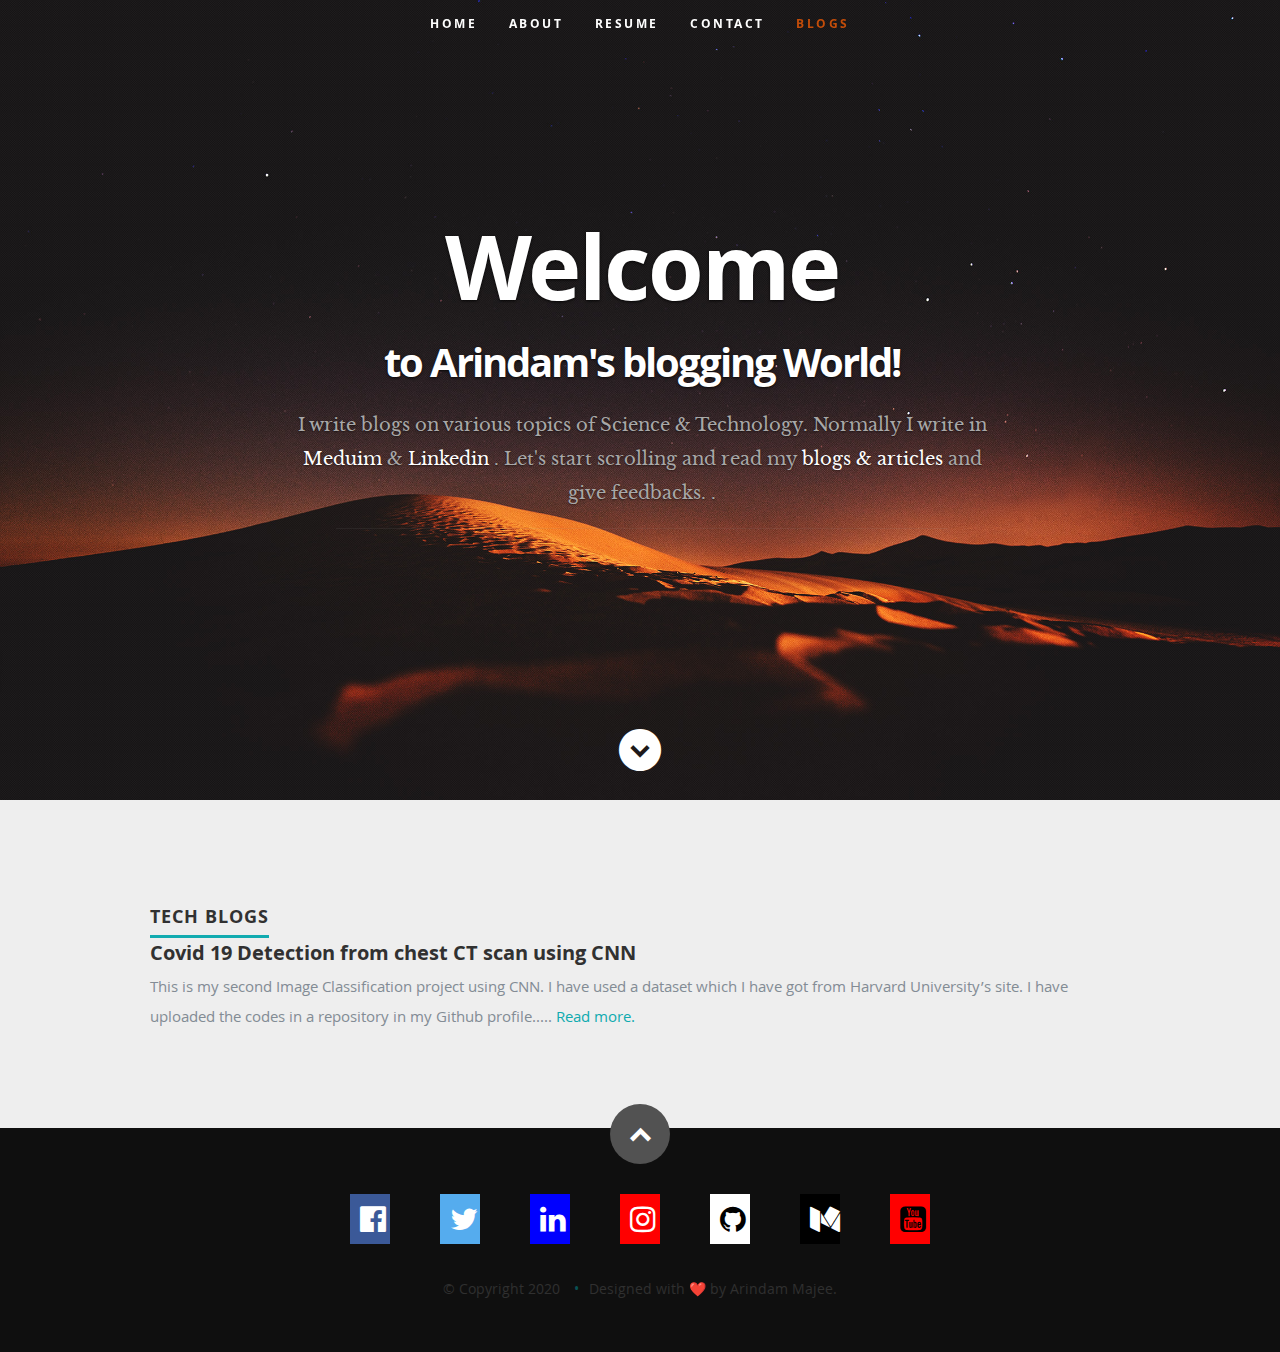
<file: blog.html>
<!DOCTYPE html>
<html>
<head>
        <!--- Basic Page Needs
   ================================================== -->
   <meta charset="utf-8">
   <title>Arindam Majee</title>
   <meta name="description" content="">
   <meta name="author" content="">

  <!-- Mobile Specific Metas
  ================================================== -->
   <meta name="viewport" content="width=device-width, initial-scale=1, maximum-scale=1">

   <!-- CSS
   ================================================== -->
   
   <link rel="stylesheet" href="css/default.css">
   <link rel="stylesheet" href="css/blog.css">
   <link rel="stylesheet" href="https://cdnjs.cloudflare.com/ajax/libs/font-awesome/4.7.0/css/font-awesome.min.css">
   
   <!--<link rel="stylesheet" href="css/layout.css">-->
  
  <!-- Script
  ================================================== -->
   

  <!-- Favicons
   ================================================== -->
   <link rel="shortcut icon" href="favicon.png" >
</head>

<body>
     <!-- Header
   ================================================== -->
   <header id="home">

    <nav id="nav-wrap">

       <a class="mobile-btn" href="#nav-wrap" title="Show navigation">Show navigation</a>
        <a class="mobile-btn" href="#" title="Hide navigation">Hide navigation</a>

       <ul id="nav" class="nav">
          <li ><a class="smoothscroll" href="./index.html">Home</a></li>
          <li><a class="smoothscroll" href="./index.html#about">About</a></li>
           <li><a class="smoothscroll" href="./index.html#resume">Resume</a></li>
          <li><a class="smoothscroll" href="./index.html#contact">Contact</a></li>
          <li><a style="color: rgb(196, 77, 9);" href="./blog.html">Blogs</a></li>
       </ul> <!-- end #nav -->

    </nav> <!-- end #nav-wrap -->

    <div class="row banner">
       <div class="banner-text">
          <h1 class="responsive-headline">Welcome <br></h1> <h2>to Arindam's blogging World!</h2>
          
          <h3> I write blogs on various topics of Science & Technology. Normally I write in <span>Meduim</span> & <span>Linkedin</span>
          </span>. Let's start scrolling and read my <span>blogs & articles</span> and give feedbacks. .</h3>
          <hr />
          
       </div>
    </div>

    <p class="scrolldown">
       <a class="smoothscroll" href="#technical-blog"><i class="icon-down-circle"></i></a>
    </p>

 </header> <!-- Header End -->

 <!--
     Technical Blogs
     ============================================================-->
     <section id="technical-blog" >

        <div class="row tech-blog">
            <div class="three columns header-col">
               <h1><span>Tech Blogs</span></h1>
            </div>

        </div>

        <div class="row">
            <div class="column">
               <h4>Covid 19 Detection from chest CT scan using CNN</h4>
               <p>This is my second Image Classification project using CNN. I have used a dataset which I have got from Harvard 
                   University’s site. I have uploaded the codes in a repository in my Github profile..... 
                   <a href="https://medium.com/@majeearindam4/covid19-detection-from-brain-ct-scan-using-cnn-b6b7e6698dcf">
                   Read more.</a></p>
            </div> 
            <div class="column">
               <div class="bar acqua ninty" data-skill="Python"></div>
            </div>    
         </div>
     </section>


     <!-- footer
   ================================================== -->
   <footer>

    <div class="row">

       <div class="twelve columns">

          <ul class="social-links">
            <li><a href="https://www.facebook.com/arindam.majee.5"><i class="fa fa-facebook-official"></i></a></li>
               <li><a href="https://twitter.com/ArindamMajee1"><i class="fa fa-twitter"></i></a></li>
               <li><a href="https://www.linkedin.com/in/arindammajee0/"><i class="fa fa-linkedin"></i></a></li>
               <li><a href="https://www.instagram.com/arindammajee0/"><i class="fa fa-instagram"></i></a></li>
               <li><a href="https://github.com/Arindam-coder"><i class="fa fa-github"></i></a></li>
               <li><a href="https://medium.com/@majeearindam4"><i class="fa fa-medium"></i></a></li>
               <li><a href="https://www.youtube.com/channel/UCLfz0h3yiIq0qakObl77-Kg"><i class="fa fa-youtube-square"></i></a></li>
               
          </ul>

          <ul class="copyright">
             <li>&copy; Copyright 2020 </li>
             <li>Designed with ❤️ by Arindam Majee. </li>   
          </ul>

       </div>

       <div id="go-top"><a class="smoothscroll" title="Back to Top" href="#home"><i class="icon-up-open"></i></a></div>

    </div>

 </footer> <!-- Footer End-->




        

</body>
</html>
</file>
<file: css/default.css>
/*
=====================================================================
*   Ceevee v1.0 Default Stylesheet
*   url: styleshout.com
*   03-17-2014
=====================================================================

TOC:
a. Webfonts and Icon fonts
b. Reset
c. Default Styles
   1. Basic
   2. Typography
   3. Links
   4. Images
   5. Buttons
   6. Forms
d. Grid
e. Others
   1. Clearing
   2. Misc

=====================================================================  */

/* ------------------------------------------------------------------ */
/* a. Webfonts and Icon fonts
 ------------------------------------------------------------------ */

@import url("fonts.css");
@import url("fontello/css/fontello.css");
@import url("font-awesome/css/font-awesome.min.css");

/* ------------------------------------------------------------------
/* b. Reset
      Adapted from:
      Normalize.css - https://github.com/necolas/normalize.css/
      HTML5 Doctor Reset - html5doctor.com/html-5-reset-stylesheet/
/* ------------------------------------------------------------------ */

html, body, div, span, object, iframe,
h1, h2, h3, h4, h5, h6, p, blockquote, pre,
abbr, address, cite, code,
del, dfn, em, img, ins, kbd, q, samp,
small, strong, sub, sup, var,
b, i,
dl, dt, dd, ol, ul, li,
fieldset, form, label, legend,
table, caption, tbody, tfoot, thead, tr, th, td,
article, aside, canvas, details, figcaption, figure,
footer, header, hgroup, menu, nav, section, summary,
time, mark, audio, video {
   margin: 0;
   padding: 0;
   border: 0;
   outline: 0;
   font-size: 100%;
   vertical-align: baseline;
   background: transparent;
}

article,aside,details,figcaption,figure,
footer,header,hgroup,menu,nav,section {
   display: block;
}

audio,
canvas,
video {
   display: inline-block;
}

audio:not([controls]) {
   display: none;
   height: 0;
}

[hidden] { display: none; }

code, kbd, pre, samp {
   font-family: monospace, serif;
   font-size: 1em;
}

pre {
   white-space: pre;
   white-space: pre-wrap;
   word-wrap: break-word;
}

blockquote, q { quotes: &#8220 &#8220; }

blockquote:before, blockquote:after,
q:before, q:after {
   content: '';
   content: none;
}

ins {
   background-color: #ff9;
   color: #000;
   text-decoration: none;
}

mark {
   background-color: #A7F4F6;
   color: #555;
}

del { text-decoration: line-through; }

abbr[title], dfn[title] {
   border-bottom: 1px dotted;
   cursor: help;
}

table {
   border-collapse: collapse;
   border-spacing: 0;
}


/* ------------------------------------------------------------------ */
/* c. Default and Basic Styles
      Adapted from:
      Skeleton CSS Framework - http://www.getskeleton.com/
      Typeplate Typographic Starter Kit - http://typeplate.com/
/* ------------------------------------------------------------------ */

/*  1. Basic  ------------------------------------------------------- */

*,
*:before,
*:after {
   -moz-box-sizing: border-box;
   -webkit-box-sizing: border-box;
   box-sizing: border-box;
}

html {
   font-size: 62.5%;
   -webkit-font-smoothing: antialiased;
}

body {
   background: #fff;
   font-family: 'opensans-regular', sans-serif;
   font-weight: normal;
   font-size: 15px;
   line-height: 30px;
	color: #838C95;

   -webkit-font-smoothing: antialiased; /* Fix for webkit rendering */
	-webkit-text-size-adjust: 100%;
}

/*  2. Typography
       Vertical rhythm with leading derived from 6
--------------------------------------------------------------------- */

h1, h2, h3, h4, h5, h6 {
   color: #313131;
	font-family: 'opensans-bold', sans-serif;
   font-weight: normal;
}
h1 a, h2 a, h3 a, h4 a, h5 a, h6 a { font-weight: inherit; }
h1 { font-size: 38px; line-height: 42px; margin-bottom: 12px; letter-spacing: -1px; }
h2 { font-size: 28px; line-height: 36px; margin-bottom: 6px; }
h3 { font-size: 22px; line-height: 30px; margin-bottom: 12px; }
h4 { font-size: 20px; line-height: 30px; margin-bottom: 6px; }
h5 { font-size: 18px; line-height: 30px; }
h6 { font-size: 14px; line-height: 30px; }
.subheader { }

p { margin: 0 0 30px 0; }
p img { margin: 0; }
p.lead {
   font: 19px/36px 'opensans-light', sans-serif;
   margin-bottom: 18px;
}

/* for 'em' and 'strong' tags, font-size and line-height should be same with
the body tag due to rendering problems in some browsers */
em { font: 15px/30px 'opensans-italic', sans-serif; }
strong, b { font: 15px/30px 'opensans-bold', sans-serif; }
small { font-size: 11px; line-height: inherit; }

/*	Blockquotes */
blockquote {
   margin: 30px 0px;
   padding-left: 40px;
   position: relative;
}
blockquote:before {
   content: "\201C";
   opacity: 0.45;
   font-size: 80px;
   line-height: 0px;
   margin: 0;
   font-family: arial, sans-serif;

   position: absolute;
   top:  30px;
	left: 0;
}
blockquote p {
   font-family: 'librebaskerville-italic', serif;
   padding: 0;
   font-size: 18px;
   line-height: 36px;
}
blockquote cite {
   display: block;
   font-size: 12px;
   font-style: normal;
   line-height: 18px;
}
blockquote cite:before { content: "\2014 \0020"; }
blockquote cite a,
blockquote cite a:visited { color: #8B9798; border: none }

/* ---------------------------------------------------------------------
/*  Pull Quotes Markup
/*
    <aside class="pull-quote">
		<blockquote>
			<p></p>
		</blockquote>
	 </aside>
/*
/* --------------------------------------------------------------------- */
.pull-quote {
   position: relative;
	padding: 18px 30px 18px 0px;
}
.pull-quote:before,
.pull-quote:after {
	height: 1em;
	opacity: 0.45;
	position: absolute;
	font-size: 80px;
   font-family: Arial, Sans-Serif;
}
.pull-quote:before {
	content: "\201C";
	top:  33px;
	left: 0;
}
.pull-quote:after {
	content: '\201D';
	bottom: -33px;
	right: 0;
}
.pull-quote blockquote {
   margin: 0;
}
.pull-quote blockquote:before {
   content: none;
}

/* Abbreviations */
abbr {
   font-family: 'opensans-bold', sans-serif;
	font-variant: small-caps;
	text-transform: lowercase;
   letter-spacing: .5px;
	color: gray;
}
abbr:hover { cursor: help; }

/* drop cap */
.drop-cap:first-letter {
	float: left;
	margin: 0;
	padding: 14px 6px 0 0;
	font-size: 84px;
	font-family: /* Copperplate */ 'opensans-bold', sans-serif;
   line-height: 60px;
	text-indent: 0;
	background: transparent;
	color: inherit;
}

hr { border: solid #E3E3E3; border-width: 1px 0 0; clear: both; margin: 11px 0 30px; height: 0; }


/*  3. Links  ------------------------------------------------------- */

a, a:visited {
   text-decoration: none;
   outline: 0;
   color: #11ABB0;

   -webkit-transition: color .3s ease-in-out;
   -moz-transition: color .3s ease-in-out;
   -o-transition: color .3s ease-in-out;
   transition: color .3s ease-in-out;
}
a:hover, a:focus { color: #313131; }
p a, p a:visited { line-height: inherit; }


/*  4. List  --------------------------------------------------------- */

ul, ol { margin-bottom: 24px; margin-top: 12px; }
ul { list-style: none outside; }
ol { list-style: decimal; }
ol, ul.square, ul.circle, ul.disc { margin-left: 30px; }
ul.square { list-style: square outside; }
ul.circle { list-style: circle outside; }
ul.disc { list-style: disc outside; }
ul ul, ul ol,
ol ol, ol ul { margin: 6px 0 6px 30px; }
ul ul li, ul ol li,
ol ol li, ol ul li { margin-bottom: 6px; }
li { line-height: 18px; margin-bottom: 12px; }
ul.large li { }
li p { }

/* ---------------------------------------------------------------------
/*  Stats Tab Markup

    <ul class="stats-tabs">
		<li><a href="#">[value]<b>[name]</b></a></li>
	 </ul>

    Extend this object into your markup.
/*
/* --------------------------------------------------------------------- */
.stats-tabs {
   padding: 0;
   margin: 24px 0;
}
.stats-tabs li {
	display: inline-block;
	margin: 0 10px 18px 0;
	padding: 0 10px 0 0;
	border-right: 1px solid #ccc;
}
.stats-tabs li:last-child {
	margin: 0;
	padding: 0;
	border: none;
}
.stats-tabs li a {
	display: inline-block;
	font-size: 22px;
	font-family: 'opensans-bold', sans-serif;
   border: none;
   color: #313131;
}
.stats-tabs li a:hover {
   color:#11ABB0;
}
.stats-tabs li a b {
	display: block;
	margin: 6px 0 0 0;
	font-size: 13px;
	font-family: 'opensans-regular', sans-serif;
   color: #8B9798;
}

/* definition list */
dl { margin: 12px 0; }
dt { margin: 0; color:#11ABB0; }
dd { margin: 0 0 0 20px; }

/* Lining Definition Style Markup */
.lining dt,
.lining dd {
	display: inline;
	margin: 0;
}
.lining dt + dt:before,
.lining dd + dt:before {
	content: "\A";
	white-space: pre;
}
.lining dd + dd:before {
	content: ", ";
}
.lining dd:before {
	content: ": ";
	margin-left: -0.2em;
}

/* Dictionary Definition Style Markup */
.dictionary-style dt {
	display: inline;
	counter-reset: definitions;
}
.dictionary-style dt + dt:before {
	content: ", ";
	margin-left: -0.2em;
}
.dictionary-style dd {
	display: block;
	counter-increment: definitions;
}
.dictionary-style dd:before {
	content: counter(definitions, decimal) ". ";
}

/* Pagination */
.pagination {
   margin: 36px auto;
   text-align: center;
}
.pagination ul li {
   display: inline-block;
   margin: 0;
   padding: 0;
}
.pagination .page-numbers {
   font: 15px/18px 'opensans-bold', sans-serif;
   display: inline-block;
   padding: 6px 10px;
   margin-right: 3px;
   margin-bottom: 6px;
	color: #6E757C;
	background-color: #E6E8EB;

	-webkit-transition: all 200ms ease-in-out;
	-moz-transition: all 200ms ease-in-out;
	-o-transition: all 200ms ease-in-out;
	-ms-transition: all 200ms ease-in-out;
	transition: all 200ms ease-in-out;

   -moz-border-radius: 3px;
   -webkit-border-radius: 3px;
   -khtml-border-radius: 3px;
	border-radius: 3px;
}
.pagination .page-numbers:hover {
   background: #838A91;
   color: #fff;
}
.pagination .current,
.pagination .current:hover {
   background-color: #11ABB0;
   color: #fff;
}
.pagination .inactive,
.pagination .inactive:hover {
   background-color: #E6E8EB;
	color: #A9ADB2;
}
.pagination .prev, .pagination .next {}

/*  5. Images  --------------------------------------------------------- */

img {
   max-width: 100%;
   height: auto;
}
img.pull-right { margin: 12px 0px 0px 18px; }
img.pull-left { margin: 12px 18px 0px 0px; }

/*  6. Buttons  --------------------------------------------------------- */

.button,
.button:visited,
button,
input[type="submit"],
input[type="reset"],
input[type="button"] {
   font: 16px/30px 'opensans-bold', sans-serif;
   background: #11ABB0;
   display: inline-block;
	text-decoration: none;
   letter-spacing: 0;
   color: #fff;
	padding: 12px 20px;
	margin-bottom: 18px;
   border: none;
   cursor: pointer;
   height: auto;

   -webkit-transition: all .2s ease-in-out;
	-moz-transition: all .2s ease-in-out;
	-o-transition: all .2s ease-in-out;
	-ms-transition: all .2s ease-in-out;
	transition: all .2s ease-in-out;

   -moz-border-radius: 3px;
   -webkit-border-radius: 3px;
   -khtml-border-radius: 3px;
   border-radius: 3px;
}

.button:hover,
button:hover,
input[type="submit"]:hover,
input[type="reset"]:hover,
input[type="button"]:hover {
   background: #3d4145;
   color: #fff;
}

.button:active,
button:active,
input[type="submit"]:active,
input[type="reset"]:active,
input[type="button"]:active {
   background: #3d4145;
   color: #fff;
}

.button.full-width,
button.full-width,
input[type="submit"].full-width,
input[type="reset"].full-width,
input[type="button"].full-width {
	width: 100%;
	padding-left: 0 !important;
	padding-right: 0 !important;
	text-align: center;
}

/* Fix for odd Mozilla border & padding issues */
button::-moz-focus-inner,
input::-moz-focus-inner {
    border: 0;
    padding: 0;
}


/*  7. Forms  --------------------------------------------------------- */

form { margin-bottom: 24px; }
fieldset { margin-bottom: 24px; }

input[type="text"],
input[type="password"],
input[type="email"],
textarea,
select {
   display: block;
   padding: 18px 15px;
   margin: 0 0 24px 0;
   border: 0;
   outline: none;
   vertical-align: middle;
   min-width: 225px;
	max-width: 100%;
   font-size: 15px;
   line-height: 24px;
	color: #647373;
	background: #D3D9D9;

}

/* select { padding: 0;
   width: 220px;
   } */

input[type="text"]:focus,
input[type="password"]:focus,
input[type="email"]:focus,
textarea:focus {
   color: #B3B7BC;
	background-color: #3d4145;
}

textarea { min-height: 220px; }

label,
legend {
   font: 16px/24px 'opensans-bold', sans-serif;
	margin: 12px 0;
   color: #3d4145;
   display: block;
}
label span,
legend span {
	color: #8B9798;
   font: 14px/24px 'opensans-regular', sans-serif;
}

input[type="checkbox"],
input[type="radio"] {
    font-size: 15px;
    color: #737373;
}

input[type="checkbox"] { display: inline; }

/* ------------------------------------------------------------------ */
/* d. Grid
---------------------------------------------------------------------
   gutter = 40px.
/* ------------------------------------------------------------------ */

/* default
--------------------------------------------------------------- */
.row {
   width: 96%;
   max-width: 1020px;
   margin: 0 auto;
}
/* fixed width for IE8 */
.ie .row { width: 1000px ; }

.narrow .row { max-width: 980px; }

.row .row { width: auto; max-width: none; margin: 0 -20px; }

/* row clearing */
.row:before,
.row:after {
    content: " ";
    display: table;
}
.row:after {
    clear: both;
}

.column, .columns {
   position: relative;
   padding: 0 20px;
   min-height: 1px;
   float: left;
}
.column.centered, .columns.centered  {
    float: none;
    margin: 0 auto;
}

/* removed gutters */
.row.collapsed > .column,
.row.collapsed > .columns,
.column.collapsed, .columns.collapsed  { padding: 0; }

[class*="column"] + [class*="column"]:last-child { float: right; }
[class*="column"] + [class*="column"].end { float: right; }

/* column widths */
.row .one         { width: 8.33333%; }
.row .two         { width: 16.66667%; }
.row .three       { width: 25%; }
.row .four        { width: 33.33333%; }
.row .five        { width: 41.66667%; }
.row .six         { width: 50%; }
.row .seven       { width: 58.33333%; }
.row .eight       { width: 66.66667%; }
.row .nine        { width: 75%; }
.row .ten         { width: 83.33333%; }
.row .eleven      { width: 91.66667%; }
.row .twelve      { width: 100%; }

/* Offsets */
.row .offset-1    { margin-left: 8.33333%; }
.row .offset-2    { margin-left: 16.66667%; }
.row .offset-3    { margin-left: 25%; }
.row .offset-4    { margin-left: 33.33333%; }
.row .offset-5    { margin-left: 41.66667%; }
.row .offset-6    { margin-left: 50%; }
.row .offset-7    { margin-left: 58.33333%; }
.row .offset-8    { margin-left: 66.66667%; }
.row .offset-9    { margin-left: 75%; }
.row .offset-10   { margin-left: 83.33333%; }
.row .offset-11   { margin-left: 91.66667%; }

/* Push/Pull */
.row .push-1      { left: 8.33333%; }
.row .pull-1      { right: 8.33333%; }
.row .push-2      { left: 16.66667%; 	}
.row .pull-2      { right: 16.66667%; }
.row .push-3      { left: 25%; }
.row .pull-3      { right: 25%;	}
.row .push-4      { left: 33.33333%; }
.row .pull-4      { right: 33.33333%; }
.row .push-5      { left: 41.66667%; }
.row .pull-5      { right: 41.66667%; }
.row .push-6      { left: 50%; }
.row .pull-6      { right: 50%; }
.row .push-7      { left: 58.33333%; }
.row .pull-7      { right: 58.33333%; }
.row .push-8      { left: 66.66667%; 	}
.row .pull-8      { right: 66.66667%; }
.row .push-9      { left: 75%; }
.row .pull-9      { right: 75%; }
.row .push-10     { left: 83.33333%; }
.row .pull-10     { right: 83.33333%; }
.row .push-11     { left: 91.66667%; }
.row .pull-11     { right: 91.66667%; }

/* block grids
--------------------------------------------------------------------- */
.bgrid-sixths [class*="column"]   { width: 16.66667%; }
.bgrid-quarters [class*="column"] { width: 25%; }
.bgrid-thirds [class*="column"]   { width: 33.33333%; }
.bgrid-halves [class*="column"]   { width: 50%; }

[class*="bgrid"] [class*="column"] + [class*="column"]:last-child { float: left; }

/* Left clearing for block grid columns - columns that changes width in
different screen sizes. Allows columns with different heights to align
properly.
--------------------------------------------------------------------- */
.first { clear: left; }   /* first column in default screen */
.s-first { clear: none; } /* first column in smaller screens */

/* smaller screens
--------------------------------------------------------------- */
@media only screen and (max-width: 900px) {

   /* block grids on small screens */
   .s-bgrid-sixths [class*="column"]   { width: 16.66667%; }
   .s-bgrid-quarters [class*="column"] { width: 25%; }
   .s-bgrid-thirds [class*="column"]   { width: 33.33333%; }
   .s-bgrid-halves [class*="column"]   { width: 50%; }

   /* block grids left clearing */
   .first { clear: none; }
   .s-first { clear: left; }

}

/* mobile wide/smaller tablets
--------------------------------------------------------------- */
@media only screen and (max-width: 767px) {

   .row {
	   width: 460px;
	   margin: 0 auto;
      padding: 0;
	}
   .column, .columns {
	   width: auto !important;
	   float: none;
	   margin-left: 0;
	   margin-right: 0;
      padding: 0 30px;
   }
   .row .row { width: auto; max-width: none; margin: 0 -30px; }

   [class*="column"] + [class*="column"]:last-child { float: none; }
   [class*="bgrid"] [class*="column"] + [class*="column"]:last-child { float: none; }

   /* Offsets */
   .row .offset-1    { margin-left: 0%; }
   .row .offset-2    { margin-left: 0%; }
   .row .offset-3    { margin-left: 0%; }
   .row .offset-4    { margin-left: 0%; }
   .row .offset-5    { margin-left: 0%; }
   .row .offset-6    { margin-left: 0%; }
   .row .offset-7    { margin-left: 0%; }
   .row .offset-8    { margin-left: 0%; }
   .row .offset-9    { margin-left: 0%; }
   .row .offset-10   { margin-left: 0%; }
   .row .offset-11   { margin-left: 0%; }
}

/* mobile narrow
--------------------------------------------------------------- */
@media only screen and (max-width: 460px) {

   .row { width: auto; }

}

/* larger screens
--------------------------------------------------------------- */
@media screen and (min-width: 1200px) {

   .wide .row { max-width: 1180px; }

}

/* ------------------------------------------------------------------ */
/* e. Others
/* ------------------------------------------------------------------ */

/*  1. Clearing
    (http://nicolasgallagher.com/micro-clearfix-hack/
--------------------------------------------------------------------- */

.cf:before,
.cf:after {
    content: " ";
    display: table;
}
.cf:after {
    clear: both;
}

/*  2. Misc -------------------------------------------------------- */

.remove-bottom { margin-bottom: 0 !important; }
.half-bottom { margin-bottom: 12px !important; }
.add-bottom { margin-bottom: 24px !important; }
.no-border { border: none; }

.text-center  { text-align: center !important; }
.text-left    { text-align: left !important; }
.text-right   { text-align: right !important; }
.pull-left    { float: left !important; }
.pull-right   { float: right !important; }
.align-center {
	margin-left: auto !important;
	margin-right: auto !important;
	text-align: center !important;
}
</file>
<file: css/blog.css>
/*
=====================================================================
*   Ceevee v1.0 Layout Stylesheet
*   url: styleshout.com
*   03-18-2014
=====================================================================

   TOC:
   a. General Styles
   b. Header Styles
   c. About Section
   d. Resume Section
   e. Certificate Section
   f. Call To Action Section
   g. Testimonials Section
   h. Contact Section
   i. Footer

===================================================================== */

/* ------------------------------------------------------------------ */
/* a. General Styles
/* ------------------------------------------------------------------ */

body { background: #0f0f0f; }

/* ------------------------------------------------------------------ */
/* b. Header Styles
/* ------------------------------------------------------------------ */

header {
   position: relative;
   height: 800px;
   min-height: 500px;
   width: 100%;
   background: #161415 url(../images/header-background.jpg) no-repeat top center;
   background-size: cover !important;
	-webkit-background-size: cover !important;
   text-align: center;
   overflow: hidden;
}

/* vertically center banner section */
header:before {
   content: '';
   display: inline-block;
   vertical-align: middle;
   height: 100%;
}
header .banner {
   display: inline-block;
   vertical-align: middle;
   margin: 0 auto;
   width: 85%;
   padding-bottom: 30px;s
   text-align: center;
}

header .banner-text { width: 100%; }
header .banner-text h1 {
   font: 90px/1.1em 'opensans-bold', sans-serif;
   color: #fff;
   letter-spacing: -2px;
   margin: 0 auto 18px auto;
   text-shadow: 0px 1px 3px rgba(0, 0, 0, .8);
}
header .banner-text h2 {
   font: 40px/1.4em 'opensans-bold', sans-serif;
   color: #fff;
   letter-spacing: -2px;
   margin: 0 auto 18px auto;
   text-shadow: 0px 1px 3px rgba(0, 0, 0, .8);
}
header .banner-text h3 {
   font: 18px/1.9em 'librebaskerville-regular', serif;
   color: #A8A8A8;
   margin: 0 auto;
   width: 70%;
   text-shadow: 0px 1px 2px rgba(0, 0, 0, .5);
}
header .banner-text h3 span,
header .banner-text h3 a {
   color: #fff;
}
header .banner-text hr {
   width: 60%;
   margin: 18px auto 24px auto;
   border-color: #2F2D2E;
   border-color: rgba(150, 150, 150, .1);
}

/* header social links */
header .social {
   margin: 24px 0;
   padding: 0;
   font-size: 30px;
   text-shadow: 0px 1px 2px rgba(0, 0, 0, .8);
}
header .social li {
   display: inline-block;
   margin: 0 15px;
   padding: 0;
}
header .social li a { color: #fff; }
header .social li a:hover { color: #11ABB0; }

/* scrolldown link */
header .scrolldown a {
   position: absolute;
   bottom: 30px;
   left: 50%;
   margin-left: -29px;
   color: #fff;
   display: block;
   height: 42px;
   width: 42px;
   font-size: 42px;
   line-height: 42px;
   color: #fff;
   border-radius: 100%;

   -webkit-transition: all .3s ease-in-out;
   -moz-transition: all .3s ease-in-out;
   -o-transition: all .3s ease-in-out;
   transition: all .3s ease-in-out;
}
header .scrolldown a:hover { color: #11ABB0; }

/* primary navigation
--------------------------------------------------------------------- */
#nav-wrap ul, #nav-wrap li, #nav-wrap a {
	 margin: 0;
	 padding: 0;
	 border: none;
	 outline: none;
}

/* nav-wrap */
#nav-wrap {
   font: 12px 'opensans-bold', sans-serif;
   width: 100%;
   text-transform: uppercase;
   letter-spacing: 2.5px;
   margin: 0 auto;
   z-index: 100;
   position: fixed;
   left: 0;
   top: 0;
}
.opaque { background-color: #333; }

/* hide toggle button */
#nav-wrap > a.mobile-btn { display: none; }

ul#nav {
   min-height: 48px;
   width: auto;

   /* center align the menu */
   text-align: center;
}
ul#nav li {
   position: relative;
   list-style: none;
   height: 48px;
   display: inline-block;
}

/* Links */
ul#nav li a {

/* 8px padding top + 8px padding bottom + 32px line-height = 48px */

   display: inline-block;
   padding: 8px 13px;
   line-height: 32px;
	text-decoration: none;
   text-align: left;
   color: #fff;

	-webkit-transition: color .2s ease-in-out;
	-moz-transition: color .2s ease-in-out;
	-o-transition: color .2s ease-in-out;
	-ms-transition: color .2s ease-in-out;
	transition: color .2s ease-in-out;
}

ul#nav li a:active { background-color: transparent !important; }
ul#nav li.current a { color: #F06000; }


/* ------------------------------------------------------------------ */
/* c. Blog Section
/* ------------------------------------------------------------------ */
#technical-blog{
    background-color: #eee;
    padding-top: 96px;
    padding-bottom: 66px;
    overflow: hidden;
}

#technical-blog a, #technical-blog a:visited  { color: #11ABB0; }
#technical-blog a:hover, #technical-blog a:focus { color: #313131; }

#technical-blog h1 {
   font: 18px/24px 'opensans-bold', sans-serif;
   text-transform: uppercase;
   letter-spacing: 1px;
}
#technical-blog h1 span {
   border-bottom: 3px solid #11ABB0;
   padding-bottom: 6px;
}
#technical-blog h3 {
   font: 25px/30px 'opensans-bold', sans-serif;
}
#technical-blog h4 {
    font: 20px/24px 'opensans-bold', sans-serif;
 }
#technical-blog .header-col { padding-top: 9px; }
#technical-blog .main-col { padding-right: 10%; }


/* ------------------------------------------------------------------ */
/* h. Contact Section
/* ------------------------------------------------------------------ */

#contact {
   background: #191919;
   padding-top: 96px;
   padding-bottom: 102px;
   color: #636363;
}
#contact .section-head { margin-bottom: 42px; }

#contact a, #contact a:visited  { color: #11ABB0; }
#contact a:hover, #contact a:focus { color: #fff; }

#contact h1 {
   font: 18px/24px 'opensans-bold', sans-serif;
   text-transform: uppercase;
   letter-spacing: 3px;
   color: #EBEEEE;
   margin-bottom: 6px;
}
#contact h1 span { display: none; }
#contact h1:before {
   font-family: 'FontAwesome';
   content: "\f0e0";
	padding-right: 10px;
	font-size: 72px;
   line-height: 72px;
   text-align: left;
   float: left;
   color: #ebeeee;
}

#contact h4 {
   font: 16px/24px 'opensans-bold', sans-serif;
   color: #EBEEEE;
   margin-bottom: 6px;
}
#contact p.lead {
   font: 18px/36px 'opensans-light', sans-serif;
   padding-right: 3%;
}
#contact .header-col { padding-top: 6px; }


/* contact form */
#contact form { margin-bottom: 30px; }
#contact label {
   font: 15px/24px 'opensans-bold', sans-serif;
   margin: 12px 0;
   color: #EBEEEE;
	display: inline-block;
	float: left;
   width: 26%;
}
#contact input,
#contact textarea,
#contact select {
   padding: 18px 20px;
	color: #eee;
	background: #373233;
	margin-bottom: 42px;
	border: 0;
	outline: none;
   font-size: 15px;
   line-height: 24px;
   width: 65%;
}
#contact input:focus,
#contact textarea:focus,
#contact select:focus {
	color: #fff;
	background-color: #11ABB0;
}
#contact button.submit {
	text-transform: uppercase;
	letter-spacing: 3px;
	color:#fff;
   background: #0D0D0D;
	border: none;
   cursor: pointer;
   height: auto;
   display: inline-block;
	border-radius: 3px;
   margin-left: 26%;
}
#contact button.submit:hover {
	color: #0D0D0D;
	background: #fff;
}
#contact span.required {
	color: #11ABB0;
	font-size: 13px;
}
#message-warning, #message-success {
   display: none;
	background: #0F0F0F;
	padding: 24px 24px;
	margin-bottom: 36px;
   width: 65%;
   margin-left: 26%;
}
#message-warning { color: #D72828; }
#message-success { color: #11ABB0; }

#message-warning i,
#message-success i {
   margin-right: 10px;
}
#image-loader {
   display: none;
   position: relative;
   left: 18px;
   top: 17px;
}


/* Twitter Feed */
#twitter {
   margin-top: 12px;
   padding: 0;
}
#twitter li {
   margin: 6px 0px 12px 0;
   line-height: 30px;
}
#twitter li span {
   display: block;
}
#twitter li b a {
   font: 13px/36px 'opensans-regular', Sans-serif;
   color: #474747 !important;
   border: none;
}


/* ------------------------------------------------------------------ */
/* i. Footer
/* ------------------------------------------------------------------ */

footer {
   padding-top: 48px;
   margin-bottom: 48px;
   color: #303030;
   font-size: 14px;
   text-align: center;
   position: relative;
}

footer a, footer a:visited { color: #525252; }
footer a:hover, footer a:focus { color: #fff; }

/* copyright */
footer .copyright {
    margin: 0;
    padding: 0;
 }
footer .copyright li {
    display: inline-block;
    margin: 0;
    padding: 0;
    line-height: 24px;
}
.ie footer .copyright li {
   display: inline;
}
footer .copyright li:before {
    content: "\2022";
    padding-left: 10px;
    padding-right: 10px;
    color: #095153;
}
footer .copyright  li:first-child:before {
    display: none;
}

/* social links */
footer .social-links {
   margin: 18px 0 30px 0;
   padding: 10;
   font-size: 30px;
}
footer .social-links li {
    display: inline-block;
    margin: 0;
    padding: 0;
    margin-left: 42px;
    color: #F06000;
}

.fa {
    padding: 10px;
    font-size: 30px;
    width: 40px;
    text-align: center;
    text-decoration: none;
  }
  
  /* Add a hover effect if you want */
  .fa:hover {
    opacity: 0.7;
  }
  
 /* Facebook */
 .fa-facebook-official {
    background: #3B5998;
    color: white;
  }
  
  /* Twitter */
  .fa-twitter {
    background: #55ACEE;
    color: white;
  }
  /*Linkedin*/
 .fa-linkedin{
    background: blue;
    color: white;
 }
  /*YouTube*/
 .fa-youtube-square {
    background: red;
    color: black;
  }
 /*Instagram*/
 .fa-instagram{
    background: rgb(255, 0, 0);
    color: white;
 }
 /*Github*/
 .fa-github{
    background: white;
    color: black;
 }
 /*Medium*/
 .fa-medium{
    background: black;
    color: white;
 }

footer .social-links li:first-child { margin-left: 0; }

/* Go To Top Button */
#go-top {
	position: absolute;
	top: -24px;
   left: 50%;
   margin-left: -30px;
}
#go-top a {
	text-decoration: none;
	border: 0 none;
	display: block;
	width: 60px;
	height: 60px;
	background-color: #525252;

	-webkit-transition: all 0.2s ease-in-out;
   -moz-transition: all 0.2s ease-in-out;
   -o-transition: all 0.2s ease-in-out;
   -ms-transition: all 0.2s ease-in-out;
   transition: all 0.2s ease-in-out;

   color: #fff;
   font-size: 21px;
   line-height: 60px;
 	border-radius: 100%;
}
#go-top a:hover { background-color: #0F9095; }
</file>
<file: css/layout.css>
/*
=====================================================================
*   Ceevee v1.0 Layout Stylesheet
*   url: styleshout.com
*   03-18-2014
=====================================================================

   TOC:
   a. General Styles
   b. Header Styles
   c. About Section
   d. Resume Section
   e. Certificate Section
   f. Call To Action Section
   g. Testimonials Section
   h. Contact Section
   i. Footer

===================================================================== */

/* ------------------------------------------------------------------ */
/* a. General Styles
/* ------------------------------------------------------------------ */

body { background: #0f0f0f; }

/* ------------------------------------------------------------------ */
/* b. Header Styles
/* ------------------------------------------------------------------ */

header {
   position: relative;
   height: 800px;
   min-height: 500px;
   width: 100%;
   background: #161415 url(../images/header-background.jpg) no-repeat top center;
   background-size: cover !important;
	-webkit-background-size: cover !important;
   text-align: center;
   overflow: hidden;
}

/* vertically center banner section */
header:before {
   content: '';
   display: inline-block;
   vertical-align: middle;
   height: 100%;
}
header .banner {
   display: inline-block;
   vertical-align: middle;
   margin: 0 auto;
   width: 85%;
   padding-bottom: 30px;s
   text-align: center;
}

header .banner-text { width: 100%; }
header .banner-text h1 {
   font: 90px/1.1em 'opensans-bold', sans-serif;
   color: #fff;
   letter-spacing: -2px;
   margin: 0 auto 18px auto;
   text-shadow: 0px 1px 3px rgba(0, 0, 0, .8);
}
header .banner-text h2 {
   font: 40px/1.4em 'opensans-bold', sans-serif;
   color: #fff;
   letter-spacing: -2px;
   margin: 0 auto 18px auto;
   text-shadow: 0px 1px 3px rgba(0, 0, 0, .8);
}
header .banner-text h3 {
   font: 18px/1.9em 'librebaskerville-regular', serif;
   color: #A8A8A8;
   margin: 0 auto;
   width: 70%;
   text-shadow: 0px 1px 2px rgba(0, 0, 0, .5);
}
header .banner-text h3 span,
header .banner-text h3 a {
   color: #fff;
}
header .banner-text hr {
   width: 60%;
   margin: 18px auto 24px auto;
   border-color: #2F2D2E;
   border-color: rgba(150, 150, 150, .1);
}

/* header social links */
header .social {
   margin: 24px 0;
   padding: 0;
   font-size: 30px;
   text-shadow: 0px 1px 2px rgba(0, 0, 0, .8);
}
header .social li {
   display: inline-block;
   margin: 0 15px;
   padding: 0;
}
header .social li a { color: #fff; }
header .social li a:hover { color: #11ABB0; }

/* scrolldown link */
header .scrolldown a {
   position: absolute;
   bottom: 30px;
   left: 50%;
   margin-left: -29px;
   color: #fff;
   display: block;
   height: 42px;
   width: 42px;
   font-size: 42px;
   line-height: 42px;
   color: #fff;
   border-radius: 100%;

   -webkit-transition: all .3s ease-in-out;
   -moz-transition: all .3s ease-in-out;
   -o-transition: all .3s ease-in-out;
   transition: all .3s ease-in-out;
}
header .scrolldown a:hover { color: #11ABB0; }

/* primary navigation
--------------------------------------------------------------------- */
#nav-wrap ul, #nav-wrap li, #nav-wrap a {
	 margin: 0;
	 padding: 0;
	 border: none;
	 outline: none;
}

/* nav-wrap */
#nav-wrap {
   font: 12px 'opensans-bold', sans-serif;
   width: 100%;
   text-transform: uppercase;
   letter-spacing: 2.5px;
   margin: 0 auto;
   z-index: 100;
   position: fixed;
   left: 0;
   top: 0;
}
.opaque { background-color: #333; }

/* hide toggle button */
#nav-wrap > a.mobile-btn { display: none; }

ul#nav {
   min-height: 48px;
   width: auto;

   /* center align the menu */
   text-align: center;
}
ul#nav li {
   position: relative;
   list-style: none;
   height: 48px;
   display: inline-block;
}

/* Links */
ul#nav li a {

/* 8px padding top + 8px padding bottom + 32px line-height = 48px */

   display: inline-block;
   padding: 8px 13px;
   line-height: 32px;
	text-decoration: none;
   text-align: left;
   color: #fff;

	-webkit-transition: color .2s ease-in-out;
	-moz-transition: color .2s ease-in-out;
	-o-transition: color .2s ease-in-out;
	-ms-transition: color .2s ease-in-out;
	transition: color .2s ease-in-out;
}

ul#nav li a:active { background-color: transparent !important; }
ul#nav li.current a { color: #F06000; }


/* ------------------------------------------------------------------ */
/* c. About Section
/* ------------------------------------------------------------------ */

#about {
   background: #2B2B2B;
   padding-top: 96px;
   padding-bottom: 66px;
   overflow: hidden;
}

#about a, #about a:visited  { color: #fff; }
#about a:hover, #about a:focus { color: #11ABB0; }

#about h2 {
   font: 22px/30px 'opensans-bold', sans-serif;
   color: #fff;
   margin-bottom: 12px;
}
#about p {
   line-height: 30px;
   color: #7A7A7A;
}
#about .profile-pic {
   position: relative;
   width: 150px;
   height: 150px;
   border-radius: 100%;
}
#about .contact-details { width: 41.66667%; }
#about .download {
   width: 58.33333%;
   padding-top: 6px;
}
#about .main-col { padding-right: 5%; }
#about .download .button {
   margin-top: 6px;
   background: #444;
}
#about .download .button:hover {
   background: #fff;
   color: #2B2B2B;
}
#about .download .button i {
   margin-right: 15px;
   font-size: 20px;
}


/* ------------------------------------------------------------------ */
/* d. Resume Section
/* ------------------------------------------------------------------ */

#resume {
   background: #fff;
   padding-top: 90px;
   padding-bottom: 72px;
   overflow: hidden;
}

#resume a, #resume a:visited  { color: #11ABB0; }
#resume a:hover, #resume a:focus { color: #313131; }

#resume h1 {
   font: 18px/24px 'opensans-bold', sans-serif;
   text-transform: uppercase;
   letter-spacing: 1px;
}
#resume h1 span {
   border-bottom: 3px solid #11ABB0;
   padding-bottom: 6px;
}
#resume h3 {
   font: 25px/30px 'opensans-bold', sans-serif;
}

#resume .header-col { padding-top: 9px; }
#resume .main-col { padding-right: 10%; }

.education, .work {
   margin-bottom: 48px;
   padding-bottom: 24px;
   border-bottom: 1px solid #E8E8E8;
}
#resume .info {
   font: 16px/24px 'librebaskerville-italic', serif;
   color: #6E7881;
   margin-bottom: 18px;
   margin-top: 9px;
}
#resume .info span {
   margin-right: 5px;
   margin-left: 5px;
}
#resume .date {
   font: 15px/24px 'opensans-regular', sans-serif;
   margin-top: 6px;
}

/*----------------------------------------------*/
/*	Skill Bars
/*----------------------------------------------*/
* {
   box-sizing: border-box;
 }
.column {
   float: left;
   width: 50%;
 }
 
 /* Clear floats after the columns */
 .row:after {
   content: "";
   display: table;
   clear: both;
 }


 .bar{
   background-color: #EEE;
   padding: 2px;
   border-radius: 15px;
   margin-bottom: 5px;
   font-size: 14px;
   color: #FFF;
   font-weight: bold;
   text-shadow: 1px 1px 1px rgba(0,0,0,0.5);
 }
 .bar::before{
   content:  attr(data-skill);
   background-color: #f3b0ff;
   display: inline-block;
   padding: 5px 0 5px 10px;
   border-radius: inherit;
   animation: load 2s 0s;
   -webkit-animation: load 2s 0s;
   -moz-animation: load 2s 0s;
   -o-animation: load 2s 0s;
 }
 
 /*setting bar back-ground color*/
 .bar.yellow::before{
   background-color: #ffcc33;
 }
 .bar.sky::before{
   background-color: #a6cfe3;
 }
 .bar.pink::before{
    background-color: pink;
 }
 .bar.green::before{
    background-color: rgb(32, 240, 49);
 }
 .bar.acqua::before{
    background-color: aqua;
 }
 /*setting bar background percentage*/
 .bar.learning::before{
   width: calc(20% - 10px);
 }
 .bar.basic::before{
   width: calc(40% - 10px);
 }
 .bar.intermediate::before{
   width: calc(50% - 10px);
 }
 .bar.sixty::before{
   width: calc(80% - 10px);
 }
 .bar.seventy::before{
   width: calc(70% - 10px);
 }
 .bar.eightty::before{
   width: calc(80% - 10px);
 }
 .bar.ninty::before{
   width: calc(90% - 10px);
 }
 .bar.cent::before{
   width: calc(100% - 10px);
 }

/* ------------------------------------------------------------------ */
/* e. Certificate Section
/* ------------------------------------------------------------------ */

#certificate {
   background: #ebeeee;
   padding-top: 90px;
   padding-bottom: 60px;
}
#certificate h1 {
   font: 15px/24px 'opensans-semibold', sans-serif;
   text-transform: uppercase;
   letter-spacing: 1px;
   text-align: center;
   margin-bottom: 48px;
   color: #95A3A3;
}

/* Certificate Content */
#certificate-wrapper .columns { margin-bottom: 36px; }
.certificate-item .item-wrap {
   background: #fff;
   overflow: hidden;
   position: relative;

   -webkit-transition: all 0.3s ease-in-out;
	-moz-transition: all 0.3s ease-in-out;
	-o-transition: all 0.3s ease-in-out;
	-ms-transition: all 0.3s ease-in-out;
	transition: all 0.3s ease-in-out;
}
.certificate-item .item-wrap a {
   display: block;
   cursor: pointer;
}

/* overlay */
.certificate-item .item-wrap .overlay {
   position: absolute;
   left: 0;
   top: 0;
   width: 100%;
   height: 100%;

	opacity: 0;
	-moz-opacity: 0;
	filter:alpha(opacity=0);

   -webkit-transition: opacity 0.3s ease-in-out;
	-moz-transition: opacity 0.3s ease-in-out;
	-o-transition: opacity 0.3s ease-in-out;
	transition: opacity 0.3s ease-in-out;

   background: url(../images/overlay-bg.png) repeat;
}
.certificate-item .item-wrap .link-icon {
   display: block;
   color: #fff;
   height: 30px;
   width: 30px;
   font-size: 18px;
   line-height: 30px;
   text-align: center;

   opacity: 0;
	-moz-opacity: 0;
	filter:alpha(opacity=0);

   -webkit-transition: opacity 0.3s ease-in-out;
	-moz-transition: opacity 0.3s ease-in-out;
	-o-transition: opacity 0.3s ease-in-out;
	transition: opacity 0.3s ease-in-out;

   position: absolute;
   top: 50%;
   left: 50%;
   margin-left: -15px;
   margin-top: -15px;
}
.certificate-item .item-wrap img {
   vertical-align: bottom;
}
.certificate-item .certificate-item-meta { padding: 18px }
.certificate-item .certificate-item-meta h5 {
   font: 14px/21px 'opensans-bold', sans-serif;
   color: #fff;
}
.certificate-item .certificate-item-meta p {
   font: 12px/18px 'opensans-light', sans-serif;
   color: #c6c7c7;
   margin-bottom: 0;
}

/* on hover */
.certificate-item:hover .overlay {
	opacity: 1;
	-moz-opacity: 1;
	filter:alpha(opacity=100);
}
.certificate-item:hover .link-icon {
   opacity: 1;
	-moz-opacity: 1;
	filter:alpha(opacity=100);
}

/* popup modal */
.popup-modal {
	max-width: 550px;
	background: #fff;
	position: relative;
	margin: 0 auto;
}
.popup-modal .description-box { padding: 12px 36px 18px 36px; }
.popup-modal .description-box h4 {
   font: 15px/24px 'opensans-bold', sans-serif;
	margin-bottom: 12px;
   color: #111;
}
.popup-modal .description-box p {
	font: 14px/24px 'opensans-regular', sans-serif;
   color: #A1A1A1;
   margin-bottom: 12px;
}
.popup-modal .description-box .categories {
   font: 11px/21px 'opensans-light', sans-serif;
   color: #A1A1A1;
   text-transform: uppercase;
   letter-spacing: 2px;
   display: block;
   text-align: left;
}
.popup-modal .description-box .categories i {
   margin-right: 8px;
}
.popup-modal .link-box {
   padding: 18px 36px;
   background: #111;
   text-align: left;
}
.popup-modal .link-box a {
   color: #fff;
	font: 11px/21px 'opensans-bold', sans-serif;
	text-transform: uppercase;
   letter-spacing: 3px;
   cursor: pointer;
}
.popup-modal a:hover {	color: #00CCCC; }
.popup-modal a.popup-modal-dismiss { margin-left: 24px; }


/* fadein/fadeout effect for modal popup
/* ------------------------------------------------------------------ */

/* content at start */
.mfp-fade.mfp-wrap .mfp-content .popup-modal {
   opacity: 0;
   -webkit-transition: all 200ms ease-in-out;
	-moz-transition: all 200ms ease-in-out;
	-o-transition: all 200ms ease-in-out;
	-ms-transition: all 200ms ease-in-out;
   transition: all 200ms ease-in-out;
}
/* content fadein */
.mfp-fade.mfp-wrap.mfp-ready .mfp-content .popup-modal {
   opacity: 1;
}
/* content fadeout */
.mfp-fade.mfp-wrap.mfp-removing .mfp-content .popup-modal {
   opacity: 0;
}

/* ------------------------------------------------------------------ */
/* f. Call To Action Section
/* ------------------------------------------------------------------ */

#call-to-action {
   background: #212121;
   padding-top: 66px;
   padding-bottom: 48px;
}
#call-to-action h1 {
   font: 18px/24px 'opensans-bold', sans-serif;
   text-transform: uppercase;
   letter-spacing: 3px;
   color: #fff;
}
#call-to-action h1 span { display: none; }
#call-to-action .header-col h1:before {
   font-family: 'FontAwesome';
   content: "\f0ac";
	padding-right: 10px;
	font-size: 72px;
   line-height: 72px;
   text-align: left;
   float: left;
   color: #fff;
}
#call-to-action .action {
   margin-top: 12px;
}
#call-to-action h2 {
   font: 28px/36px 'opensans-bold', sans-serif;
   color: #EBEEEE;
   margin-bottom: 6px;
}
#call-to-action h2 a {
   color: inherit;
}
#call-to-action p {
   color: #636363;
   font-size: 17px;
}
/*#
call-to-action .button {
	color:#fff;
   background: #0D0D0D;
}
*/
#call-to-action .button:hover,
#call-to-action .button:active {
   background: #FFFFFF;
   color: #0D0D0D;
}
#call-to-action p span {
	font-family: 'opensans-semibold', sans-serif; 
	color: #D8D8D8;
}

/* ------------------------------------------------------------------
/* g. Testimonials
/* ------------------------------------------------------------------ */

#testimonials {
   background: #1F1F1F url(../images/testimonials-bg.jpg) no-repeat center center;
   background-size: cover !important;
	-webkit-background-size: cover !important;
   background-attachment: fixed;

   position: relative;
   min-height: 200px;
   width: 100%;
   overflow: hidden;
}
#testimonials .text-container {
   padding-top: 96px;
   padding-bottom: 66px;
}
#testimonials h1 {
   font: 18px/24px 'opensans-bold', sans-serif;   
   text-transform: uppercase;
   letter-spacing: 3px;
   color: #fff;
}
#testimonials h1 span { display: none; }
#testimonials .header-col { padding-top: 9px; }
#testimonials .header-col h1:before {
   font-family: 'FontAwesome';
   content: "\f10d";
	padding-right: 10px;
	font-size: 72px;
   line-height: 72px;
   text-align: left;
   float: left;
   color: #fff;
}

/*	Blockquotes */
#testimonials blockquote {
   margin: 0 0px 30px 0px;
   padding-left: 0;
   position: relative;
   text-shadow: 0px 1px 3px rgba(0, 0, 0, 1);
}
#testimonials blockquote:before { content: none; }
#testimonials blockquote p {
   font-family: 'librebaskerville-italic', serif;
   padding: 0;
   font-size: 24px;
   line-height: 48px;
   color: #fff
}
#testimonials blockquote cite {
   display: block;
   font-size: 12px;
   font-style: normal;
   line-height: 18px;
   color: #fff;
}
#testimonials blockquote cite:before { content: "\2014 \0020"; }
#testimonials blockquote cite a,
#testimonials blockquote cite a:visited { color: #8B9798; border: none }

/* Flex Slider
/* ------------------------------------------------------------------ */

/* Reset */
.flexslider a:active,
.flexslider a:focus  { outline: none; }
.slides,
.flex-control-nav,
.flex-direction-nav { margin: 0; padding: 0; list-style: none; }
.slides li { margin: 0; padding: 0;}

/* Necessary Styles */
.flexslider {
   position: relative;
   zoom: 1;
   margin: 0;
   padding: 0;
}
.flexslider .slides { zoom: 1; }
.flexslider .slides > li { position: relative; }

/* Hide the slides before the JS is loaded. Avoids image jumping */
.flexslider .slides > li { display: none; -webkit-backface-visibility: hidden; }
/* Suggested container for slide animation setups. Can replace this with your own */
.flex-container { zoom: 1; position: relative; }

/* Clearfix for .slides */
.slides:before,
.slides:after {
   content: " ";
   display: table;
}
.slides:after {
   clear: both;
}

/* No JavaScript Fallback */
/* If you are not using another script, such as Modernizr, make sure you
 * include js that eliminates this class on page load */
.no-js .slides > li:first-child { display: block; }

/* Slider Styles */
.slides { zoom: 1; }
.slides > li {
   /*margin-right: 5px; */
   overflow: hidden;
}

/* Control Nav */
.flex-control-nav {
    width: 100%;
    position: absolute;
    bottom: -20px;
    text-align: left;
}
.flex-control-nav li {
    margin: 0 6px;
    display: inline-block;
    zoom: 1;
    *display: inline;
}
.flex-control-paging li a {
    width: 12px;
    height: 12px;
    display: block;
    background: #ddd;
    background: rgba(255, 255, 255, .3);
    cursor: pointer;
    text-indent: -9999px;
    -webkit-border-radius: 20px;
    -moz-border-radius: 20px;
    -o-border-radius: 20px;
    border-radius: 20px;
    box-shadow: inset 0 0 3px rgba(255, 255, 255, .3);
}
.flex-control-paging li a:hover {
    background: #CCC;
    background: rgba(255, 255, 255, .7);
}
.flex-control-paging li a.flex-active {
    background: #fff;
    background: rgba(255, 255, 255, .9);
    cursor: default;
}

/* ------------------------------------------------------------------ */
/* h. Contact Section
/* ------------------------------------------------------------------ */

#contact {
   background: #191919;
   padding-top: 96px;
   padding-bottom: 102px;
   color: #636363;
}
#contact .section-head { margin-bottom: 42px; }

#contact a, #contact a:visited  { color: #11ABB0; }
#contact a:hover, #contact a:focus { color: #fff; }

#contact h1 {
   font: 18px/24px 'opensans-bold', sans-serif;
   text-transform: uppercase;
   letter-spacing: 3px;
   color: #EBEEEE;
   margin-bottom: 6px;
}
#contact h1 span { display: none; }
#contact h1:before {
   font-family: 'FontAwesome';
   content: "\f0e0";
	padding-right: 10px;
	font-size: 72px;
   line-height: 72px;
   text-align: left;
   float: left;
   color: #ebeeee;
}

#contact h4 {
   font: 16px/24px 'opensans-bold', sans-serif;
   color: #EBEEEE;
   margin-bottom: 6px;
}
#contact p.lead {
   font: 18px/36px 'opensans-light', sans-serif;
   padding-right: 3%;
}
#contact .header-col { padding-top: 6px; }


/* contact form */
#contact form { margin-bottom: 30px; }
#contact label {
   font: 15px/24px 'opensans-bold', sans-serif;
   margin: 12px 0;
   color: #EBEEEE;
	display: inline-block;
	float: left;
   width: 26%;
}
#contact input,
#contact textarea,
#contact select {
   padding: 18px 20px;
	color: #eee;
	background: #373233;
	margin-bottom: 42px;
	border: 0;
	outline: none;
   font-size: 15px;
   line-height: 24px;
   width: 65%;
}
#contact input:focus,
#contact textarea:focus,
#contact select:focus {
	color: #fff;
	background-color: #11ABB0;
}
#contact button.submit {
	text-transform: uppercase;
	letter-spacing: 3px;
	color:#fff;
   background: #0D0D0D;
	border: none;
   cursor: pointer;
   height: auto;
   display: inline-block;
	border-radius: 3px;
   margin-left: 26%;
}
#contact button.submit:hover {
	color: #0D0D0D;
	background: #fff;
}
#contact span.required {
	color: #11ABB0;
	font-size: 13px;
}
#message-warning, #message-success {
   display: none;
	background: #0F0F0F;
	padding: 24px 24px;
	margin-bottom: 36px;
   width: 65%;
   margin-left: 26%;
}
#message-warning { color: #D72828; }
#message-success { color: #11ABB0; }

#message-warning i,
#message-success i {
   margin-right: 10px;
}
#image-loader {
   display: none;
   position: relative;
   left: 18px;
   top: 17px;
}


/* Twitter Feed */
#twitter {
   margin-top: 12px;
   padding: 0;
}
#twitter li {
   margin: 6px 0px 12px 0;
   line-height: 30px;
}
#twitter li span {
   display: block;
}
#twitter li b a {
   font: 13px/36px 'opensans-regular', Sans-serif;
   color: #474747 !important;
   border: none;
}


/* ------------------------------------------------------------------ */
/* i. Footer
/* ------------------------------------------------------------------ */

footer {
   padding-top: 48px;
   margin-bottom: 48px;
   color: #303030;
   font-size: 14px;
   text-align: center;
   position: relative;
}

footer a, footer a:visited { color: #525252; }
footer a:hover, footer a:focus { color: #fff; }

/* copyright */
footer .copyright {
    margin: 0;
    padding: 0;
 }
footer .copyright li {
    display: inline-block;
    margin: 0;
    padding: 0;
    line-height: 24px;
}
.ie footer .copyright li {
   display: inline;
}
footer .copyright li:before {
    content: "\2022";
    padding-left: 10px;
    padding-right: 10px;
    color: #095153;
}
footer .copyright  li:first-child:before {
    display: none;
}

/* social links */
footer .social-links {
   margin: 18px 0 30px 0;
   padding: 0;
   font-size: 30px;
}
footer .social-links li {
    display: inline-block;
    margin: 0;
    padding: 0;
    margin-left: 42px;
    color: #F06000;
}

footer .social-links li:first-child { margin-left: 0; }
/* Style all font awesome icons */
.fa {
   padding: 10px;
   font-size: 30px;
   width: 40px;
   text-align: center;
   text-decoration: none;
 }
 
 /* Add a hover effect if you want */
 .fa:hover {
   opacity: 0.7;
 }
 
 /* Set a specific color for each brand */
 
 /* Facebook */
 .fa-facebook-official {
   background: #3B5998;
   color: white;
 }
 
 /* Twitter */
 .fa-twitter {
   background: #55ACEE;
   color: white;
 }
 /*Linkedin*/
.fa-linkedin{
   background: blue;
   color: white;
}
 /*YouTube*/
.fa-youtube-square {
   background: red;
   color: black;
 }
/*Instagram*/
.fa-instagram{
   background: rgb(255, 0, 0);
   color: white;
}
/*Github*/
.fa-github{
   background: white;
   color: black;
}
/*Medium*/
.fa-medium{
   background: black;
   color: white;
}
/* Go To Top Button */
#go-top {
	position: absolute;
	top: -24px;
   left: 50%;
   margin-left: -30px;
}
#go-top a {
	text-decoration: none;
	border: 0 none;
	display: block;
	width: 60px;
	height: 60px;
	background-color: #525252;

	-webkit-transition: all 0.2s ease-in-out;
   -moz-transition: all 0.2s ease-in-out;
   -o-transition: all 0.2s ease-in-out;
   -ms-transition: all 0.2s ease-in-out;
   transition: all 0.2s ease-in-out;

   color: #fff;
   font-size: 21px;
   line-height: 60px;
 	border-radius: 100%;
}
#go-top a:hover { background-color: #0F9095; }
</file>
